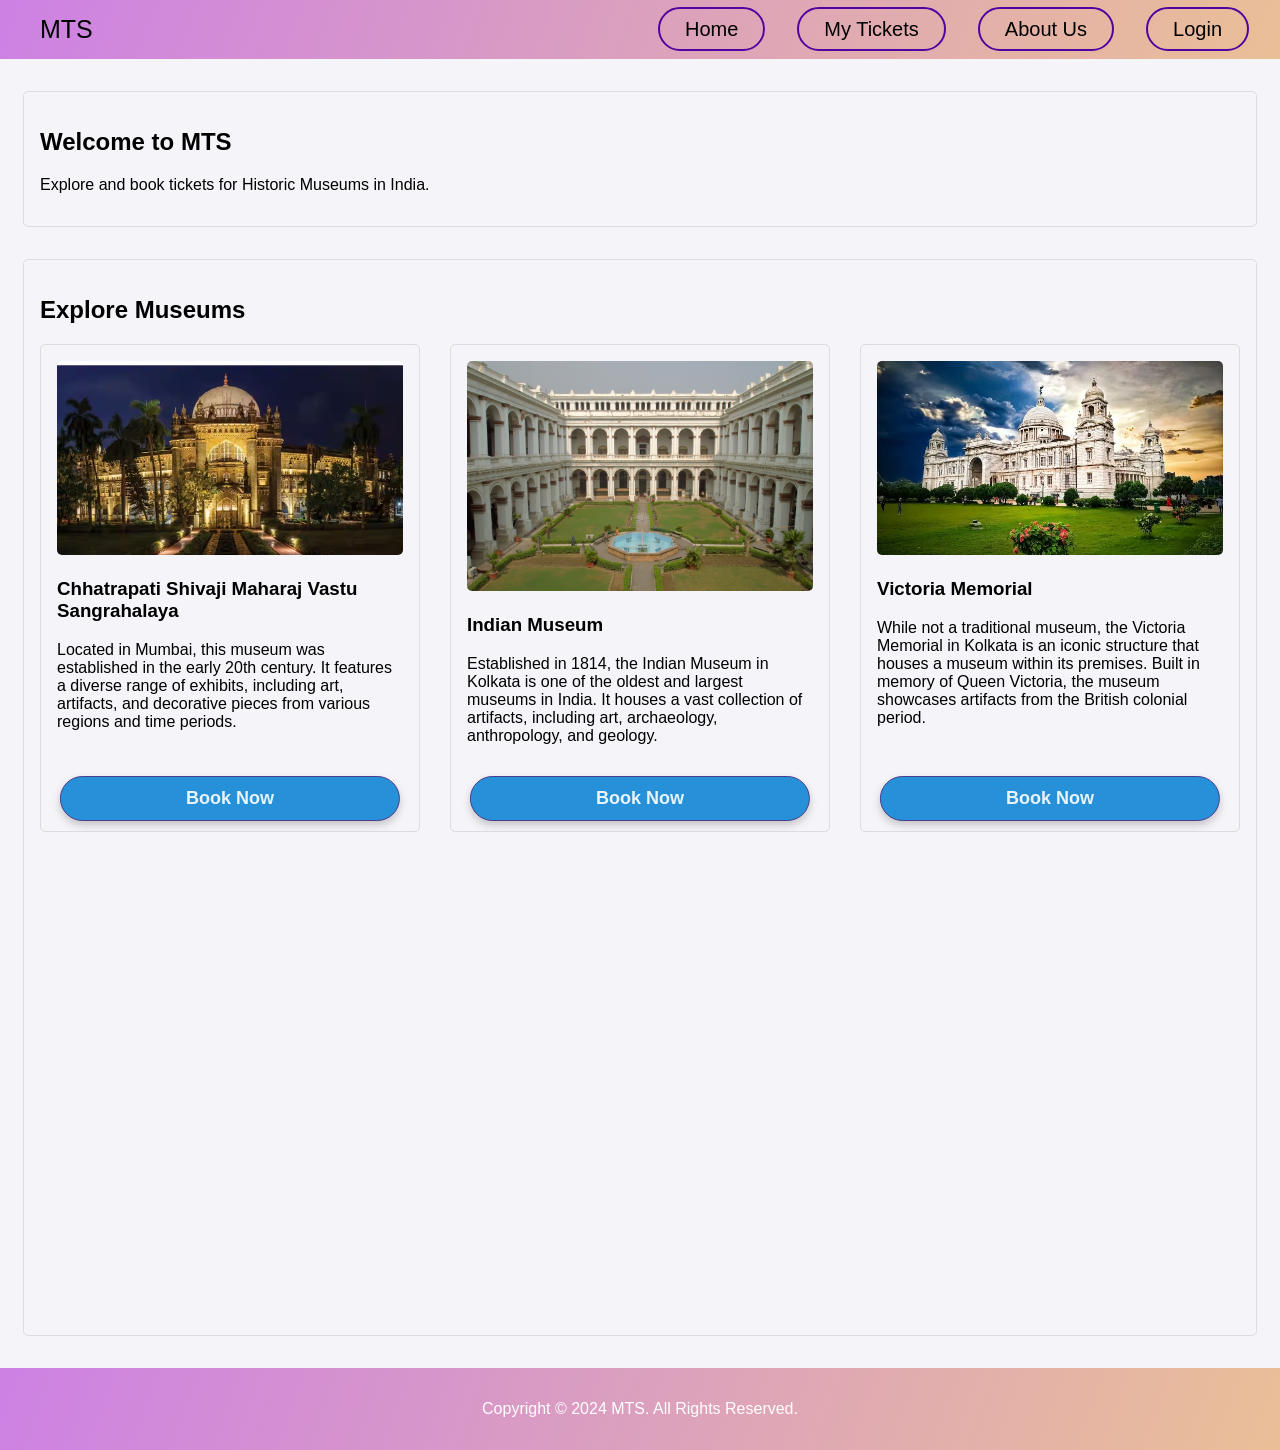
<file: MTS/index.html>
<!DOCTYPE html>
<html lang="en">
<head>
    <meta charset="UTF-8">
    <meta name="viewport" content="width=device-width, initial-scale=1.0">
    <title>MTS</title>
    <style>
        body {
            font-family: 'Trebuchet MS', 'Lucida Sans Unicode', 'Lucida Grande', 'Lucida Sans', Arial, sans-serif;
            margin: 0;
            padding: 0;
            background-color: #f4f4f9;
        } 

        .logo {
            color: black;
            margin-left: 25px;
            font-size: 25px;
        }

        nav {
            background: linear-gradient(110deg, #cd81e4, #eabf97);
            padding: 15px;
            display: flex;
            justify-content: space-between;
            align-items: center;
        }

        .nav_links {
            list-style: none;
            padding: 0;
            margin: 0;
            display: flex;
            justify-content: center;
            align-items: center;
        }

        nav li {
            margin: 0 16px;
            font-size: 20px;
        }

        nav a {
            font-weight: 500;
            font-size: 20px;
            color: black;
            text-decoration: none;
            padding: 9px 25px;
            border: 2px solid #5102a0; 
            border-radius: 60px;
            cursor: pointer;
            transition: all 0.3s ease 0s;
        }

        nav a:hover {
            background-color: limegreen;
            border: 2px solid darkgreen; 
        }

        main {
            max-width: 1200px;
            margin: 32px auto;
            padding: 16px;
            border: 1px solid #ddd;
            border-radius: 5px;
        }

        .card-container {
            display: flex;
            flex-wrap: wrap;
            gap: 30px;
            justify-content: center;
        }

        .monument-card {
            border: 1px solid #ddd;
            border-radius: 5px;
            padding: 16px;
            flex: 1 1 calc(33.333% - 32px);
            box-sizing: border-box;
            position: relative;
            max-width: 400px;
            opacity: 0;
            transform: translateY(20px);
            transition: opacity 1s ease-out, transform 1s ease-out;
        }

        .monument-card.show {
            opacity: 1;
            transform: translateY(0);
        }

        .monument-card img {
            width: 100%;
            height: auto;
            border-radius: 5px;
        }

        .book button {
            width: 90%;
            height: 45px;
            border: 1px solid darkslateblue;
            position: absolute;
            bottom: 2%;
            left: 50%;
            transform: translate(-50%);
            background: #2691d9;
            border-radius: 25px;
            font-size: 18px;
            color: #e9f4fb;
            font-weight: 700;
            cursor: pointer;
            outline: none;
            padding: 0 20px;
            box-shadow: 0 4px 8px rgba(0, 0, 0, 0.2);
            transition: all 0.3s ease;
        }

        .book button:hover {
            background-color: #119a01;
            box-shadow: 0 6px 12px rgba(0, 0, 0, 0.3);
            transform: translate(-50%) scale(1.05);
        }

        footer {
            text-align: center;
            padding: 16px;
            background: linear-gradient(110deg, #cd81e4, #eabf97);
            color: #fff;
        }
    </style>
</head>
<body>
    <nav>
        <span class="logo">MTS</span>
        <ul class="nav_links">
            <li><a href="index.html">Home</a></li>
            <li><a href="login.html">My Tickets</a></li>
            <li><a href="about.html">About Us</a></li>
            <li><a href="login.html">Login</a></li>
        </ul>
    </nav>
    <main>
        <h2>Welcome to MTS</h2>
        <p>Explore and book tickets for Historic Museums in India.</p>
    </main>
    <main>
        <h2>Explore Museums</h2>
        <div class="card-container">
            <div class="monument-card">
                <img src="BN3.png" alt="Chhatrapati Shivaji Maharaj Vastu Sangrahalaya">
                <h3>Chhatrapati Shivaji Maharaj Vastu Sangrahalaya</h3>
                <p>Located in Mumbai, this museum was established in the early 20th century. It features a diverse range of exhibits, including art, artifacts, and decorative pieces from various regions and time periods.</p><br><br>
                <a class="book" href="login.html"><button>Book Now</button></a>
            </div>
            <div class="monument-card">
                <img src="BN1.jpg" alt="Indian Museum">
                <h3>Indian Museum</h3>
                <p>Established in 1814, the Indian Museum in Kolkata is one of the oldest and largest museums in India. It houses a vast collection of artifacts, including art, archaeology, anthropology, and geology.</p><br><br><br>
                <a class="book" href="login.html"><button>Book Now</button></a>
            </div>
            <div class="monument-card">
                <img src="BN5.jpg" alt="Victoria Memorial">
                <h3>Victoria Memorial</h3>
                <p>While not a traditional museum, the Victoria Memorial in Kolkata is an iconic structure that houses a museum within its premises. Built in memory of Queen Victoria, the museum showcases artifacts from the British colonial period.</p><br><br>
                <a class="book" href="login.html"><button>Book Now</button></a>
            </div>
            <div class="monument-card">
                <img src="BN2.jpg" alt="National Museum">
                <h3>National Museum</h3>
                <p>The National Museum in New Delhi is one of the premier museums in India. It has an extensive collection of art and artifacts, representing different periods of Indian history and culture. The museum's exhibits include sculptures, paintings, manuscripts, and more.</p><br><br>
                <a class="book" href="login.html"><button>Book Now</button></a>
            </div>
            <div class="monument-card">
                <img src="BN4.jpg" alt="Salar Jung Museum">
                <h3>Salar Jung Museum</h3>
                <p>The Salar Jung Museum is one of the three national museums in India and is renowned for its collection of art and antiques. It houses a diverse range of items, including paintings, sculptures, textiles, manuscripts, and furniture.</p><br><br>
                <a class="book" href="login.html"><button>Book Now</button></a>
            </div>
        </div>
    </main>
    <footer>
        <p>Copyright &copy; 2024 MTS. All Rights Reserved.</p>
    </footer>
    <script>
        document.addEventListener('DOMContentLoaded', () => {
            const cards = document.querySelectorAll('.monument-card');

            function handleScroll() {
                const triggerBottom = window.innerHeight * 0.8;

                cards.forEach(card => {
                    const cardTop = card.getBoundingClientRect().top;

                    if (cardTop < triggerBottom) {
                        card.classList.add('show');
                    } else {
                        card.classList.remove('show');
                    }
                });
            }

            window.addEventListener('scroll', handleScroll);
            handleScroll();
        });
    </script>
</body>
</html>
</file>
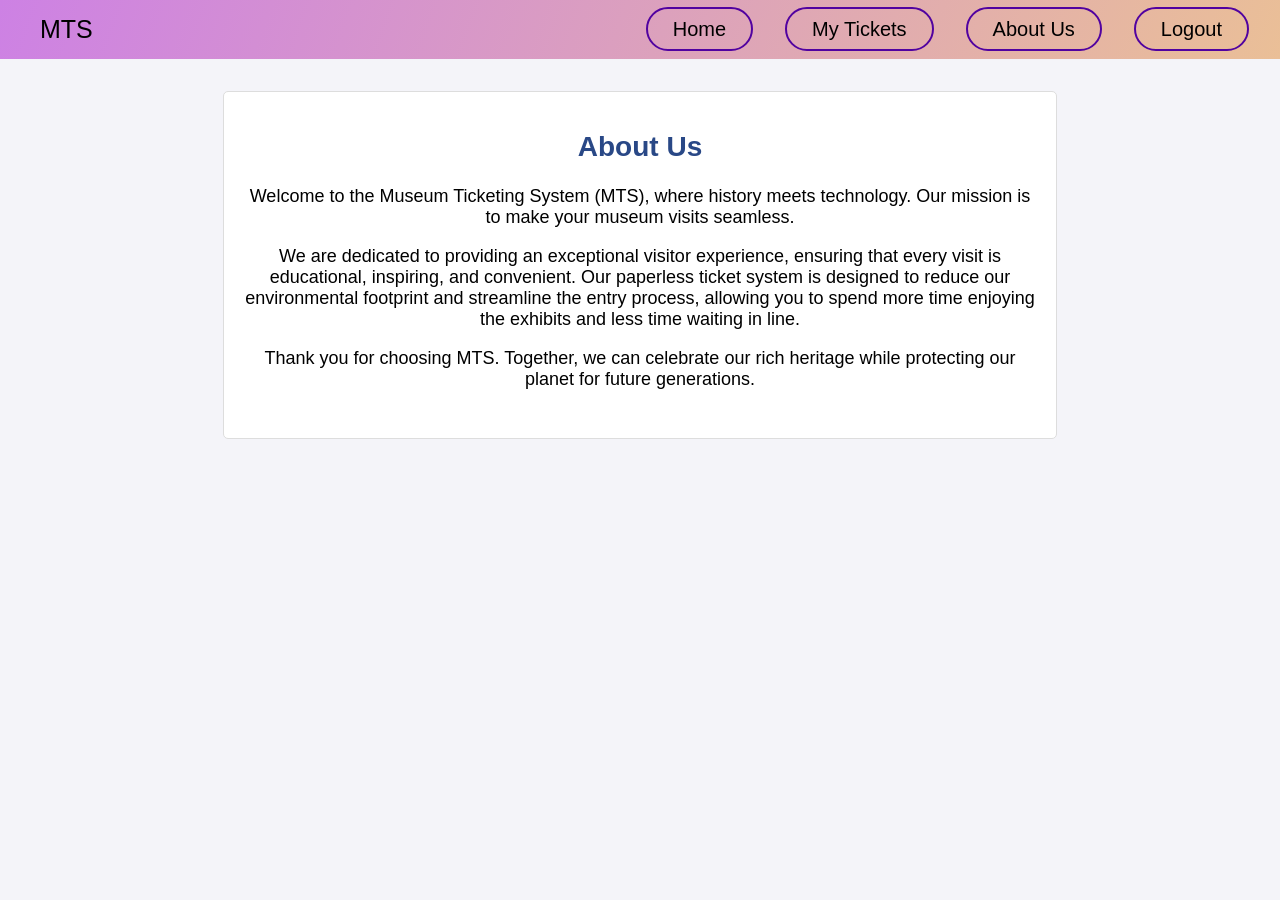
<file: MTS/about.html>
<!DOCTYPE html>
<html lang="en">
<head>
    <meta charset="UTF-8">
    <meta name="viewport" content="width=device-width, initial-scale=1.0">
    <title>MTS - About Us</title>
    <style>
        body {
            font-family: 'Trebuchet MS', 'Lucida Sans Unicode', 'Lucida Grande', 'Lucida Sans', Arial, sans-serif;
            margin: 0;
            padding: 0;
            background-color: #f4f4f9;
        }

        .logo {
            color: black;
            margin-left: 25px;
            font-size: 25px;
        }

        nav {
            background: linear-gradient(110deg, #cd81e4, #eabf97);
            padding: 15px;
            display: flex;
            justify-content: space-between;
            align-items: center;
        }

        .nav_links {
            list-style: none;
            padding: 0;
            margin: 0;
            display: flex;
            justify-content: center;
            align-items: center;
        }

        nav li {
            margin: 0 16px;
            font-size: 20px;
        }

        nav a {
            font-weight: 500;
            font-size: 20px;
            color: black;
            text-decoration: none;
            padding: 9px 25px;
            border: 2px solid #5102a0; 
            border-radius: 60px;
            cursor: pointer;
            transition: all 0.3s ease 0s;
        }

        nav a:hover {
            background-color: limegreen;
            border: 2px solid darkgreen;
        }

        main {
            max-width: 800px;
            margin: 32px auto;
            padding: 16px;
            border: 1px solid #ddd;
            border-radius: 5px;
            background-color: #fff;
        }

        .content {
            text-align: center;
            margin-bottom: 32px;
        }

        .content h2 {
            color: #294886;
            font-size: 28px;
        }

        .content p {
            font-size: 18px;
            color: black;
        }
    </style>
</head>
<body>
    <nav>
        <span class="logo">MTS</span>
        <ul class="nav_links">
            <li><a href="dashboard.html">Home</a></li>
            <li><a href="ticket.html">My Tickets</a></li>
            <li><a href="about.html">About Us</a></li>
            <li><a href="index.html">Logout</a></li>
        </ul>
    </nav>
    <main>
        <div class="content">
            <h2>About Us</h2>
            <p>Welcome to the Museum Ticketing System (MTS), where history meets technology. Our mission is to make your museum visits seamless.</p>
            <p>We are dedicated to providing an exceptional visitor experience, ensuring that every visit is educational, inspiring, and convenient. Our paperless ticket system is designed to reduce our environmental footprint and streamline the entry process, allowing you to spend more time enjoying the exhibits and less time waiting in line.</p>
            <p>Thank you for choosing MTS. Together, we can celebrate our rich heritage while protecting our planet for future generations.</p>
        </div>
    </main>
</body>
</html>
</file>
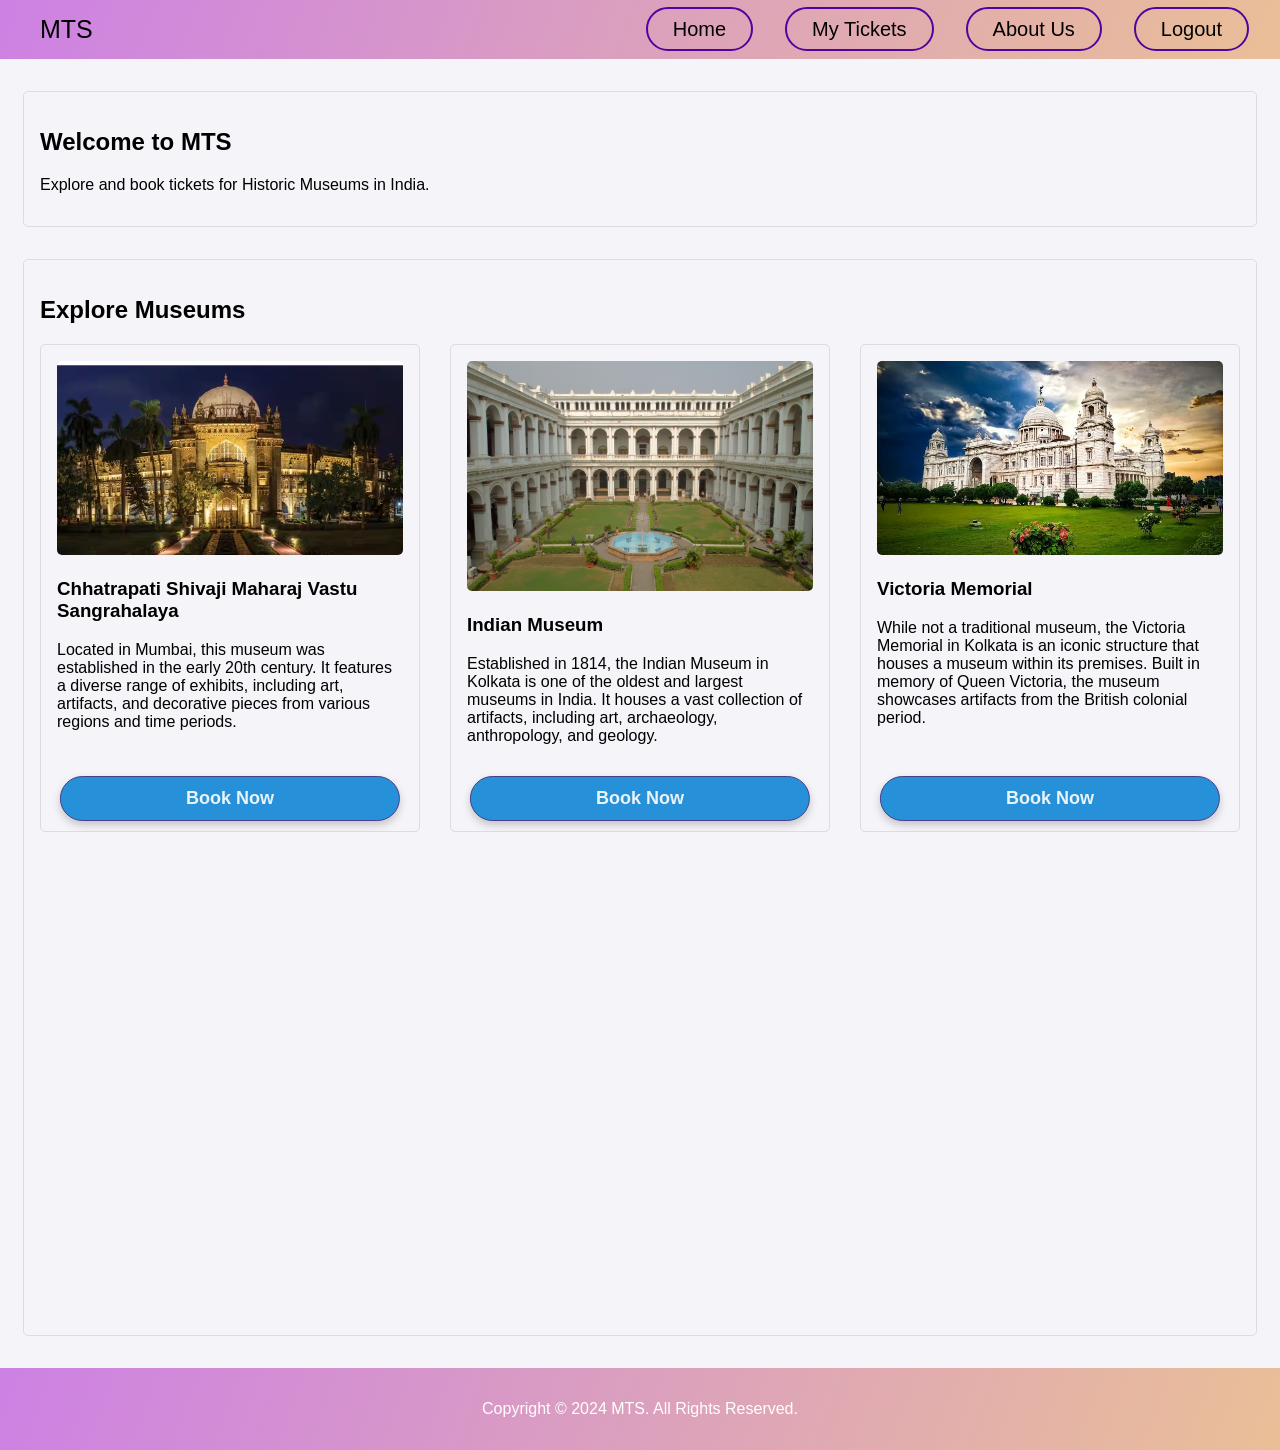
<file: MTS/dashboard.html>
<!DOCTYPE html>
<html lang="en">
<head>
    <meta charset="UTF-8">
    <meta name="viewport" content="width=device-width, initial-scale=1.0">
    <title>MTS</title>
    <style>
        body {
            font-family: 'Trebuchet MS', 'Lucida Sans Unicode', 'Lucida Grande', 'Lucida Sans', Arial, sans-serif;
            margin: 0;
            padding: 0;
            background-color: #f4f4f9;
        }

        .logo {
            color: black;
            margin-left: 25px;
            font-size: 25px;
        }

        nav {
            background: linear-gradient(110deg, #cd81e4, #eabf97);
            padding: 15px;
            display: flex;
            justify-content: space-between;
            align-items: center;
        }

        .nav_links {
            list-style: none;
            padding: 0;
            margin: 0;
            display: flex;
            justify-content: center;
            align-items: center;
        }

        nav li {
            margin: 0 16px;
            font-size: 20px;
        }

        nav a {
            font-weight: 500;
            font-size: 20px;
            color: black;
            text-decoration: none;
            padding: 9px 25px;
            border: 2px solid #5102a0; 
            border-radius: 60px;
            cursor: pointer;
            transition: all 0.3s ease 0s;
        }

        nav a:hover {
            background-color: limegreen;
            border: 2px solid darkgreen; 
        }

        main {
            max-width: 1200px;
            margin: 32px auto;
            padding: 16px;
            border: 1px solid #ddd;
            border-radius: 5px;
        }

        .card-container {
            display: flex;
            flex-wrap: wrap;
            gap: 30px;
            justify-content: center;
        }

        .monument-card {
            border: 1px solid #ddd;
            border-radius: 5px;
            padding: 16px;
            flex: 1 1 calc(33.333% - 32px);
            box-sizing: border-box;
            position: relative;
            max-width: 400px;
            opacity: 0;
            transform: translateY(20px);
            transition: opacity 1s ease-out, transform 1s ease-out;
        }

        .monument-card.show {
            opacity: 1;
            transform: translateY(0);
        }

        .monument-card img {
            width: 100%;
            height: auto;
            border-radius: 5px;
        }

        .book button {
            width: 90%;
            height: 45px;
            border: 1px solid darkslateblue;
            position: absolute;
            bottom: 2%;
            left: 50%;
            transform: translate(-50%);
            background: #2691d9;
            border-radius: 25px;
            font-size: 18px;
            color: #e9f4fb;
            font-weight: 700;
            cursor: pointer;
            outline: none;
            padding: 0 20px;
            box-shadow: 0 4px 8px rgba(0, 0, 0, 0.2);
            transition: all 0.3s ease;
        }

        .book button:hover {
            background-color: #119a01;
            box-shadow: 0 6px 12px rgba(0, 0, 0, 0.3);
            transform: translate(-50%) scale(1.05);
        }

        footer {
            text-align: center;
            padding: 16px;
            background: linear-gradient(110deg, #cd81e4, #eabf97);
            color: #fff;
        }
    </style>
</head>
<body>
    <nav>
        <span class="logo">MTS</span>
        <ul class="nav_links">
            <li><a href="dashboard.html">Home</a></li>
            <li><a href="ticket.html">My Tickets</a></li>
            <li><a href="about.html">About Us</a></li>
            <li><a href="index.html">Logout</a></li>
        </ul>
    </nav>
    <main>
        <h2>Welcome to MTS</h2>
        <p>Explore and book tickets for Historic Museums in India.</p>
    </main>
    <main>
        <h2>Explore Museums</h2>
        <div class="card-container">
            <div class="monument-card">
                <img src="BN3.png" alt="Chhatrapati Shivaji Maharaj Vastu Sangrahalaya">
                <h3>Chhatrapati Shivaji Maharaj Vastu Sangrahalaya</h3>
                <p>Located in Mumbai, this museum was established in the early 20th century. It features a diverse range of exhibits, including art, artifacts, and decorative pieces from various regions and time periods.</p><br><br>
                <a class="book" href="v1.html"><button>Book Now</button></a>
            </div>
            <div class="monument-card">
                <img src="BN1.jpg" alt="Indian Museum">
                <h3>Indian Museum</h3>
                <p>Established in 1814, the Indian Museum in Kolkata is one of the oldest and largest museums in India. It houses a vast collection of artifacts, including art, archaeology, anthropology, and geology.</p><br><br><br>
                <a class="book" href="v2.html"><button>Book Now</button></a>
            </div>
            <div class="monument-card">
                <img src="BN5.jpg" alt="Victoria Memorial">
                <h3>Victoria Memorial</h3>
                <p>While not a traditional museum, the Victoria Memorial in Kolkata is an iconic structure that houses a museum within its premises. Built in memory of Queen Victoria, the museum showcases artifacts from the British colonial period.</p><br><br>
                <a class="book" href="v3.html"><button>Book Now</button></a>
            </div>
            <div class="monument-card">
                <img src="BN2.jpg" alt="National Museum">
                <h3>National Museum</h3>
                <p>The National Museum in New Delhi is one of the premier museums in India. It has an extensive collection of art and artifacts, representing different periods of Indian history and culture. The museum's exhibits include sculptures, paintings, manuscripts, and more.</p><br><br>
                <a class="book" href="v4.html"><button>Book Now</button></a>
            </div>
            <div class="monument-card">
                <img src="BN4.jpg" alt="Salar Jung Museum">
                <h3>Salar Jung Museum</h3>
                <p>The Salar Jung Museum is one of the three national museums in India and is renowned for its collection of art and antiques. It houses a diverse range of items, including paintings, sculptures, textiles, manuscripts, and furniture.</p><br><br>
                <a class="book" href="v5.html"><button>Book Now</button></a>
            </div>
        </div>
    </main>
    <footer>
        <p>Copyright &copy; 2024 MTS. All Rights Reserved.</p>
    </footer>
    <script>
        document.addEventListener('DOMContentLoaded', () => {
            const cards = document.querySelectorAll('.monument-card');

            function handleScroll() {
                const triggerBottom = window.innerHeight * 0.8;

                cards.forEach(card => {
                    const cardTop = card.getBoundingClientRect().top;

                    if (cardTop < triggerBottom) {
                        card.classList.add('show');
                    } else {
                        card.classList.remove('show');
                    }
                });
            }

            window.addEventListener('scroll', handleScroll);
            handleScroll();
        });
    </script>
</body>
</html>
</file>
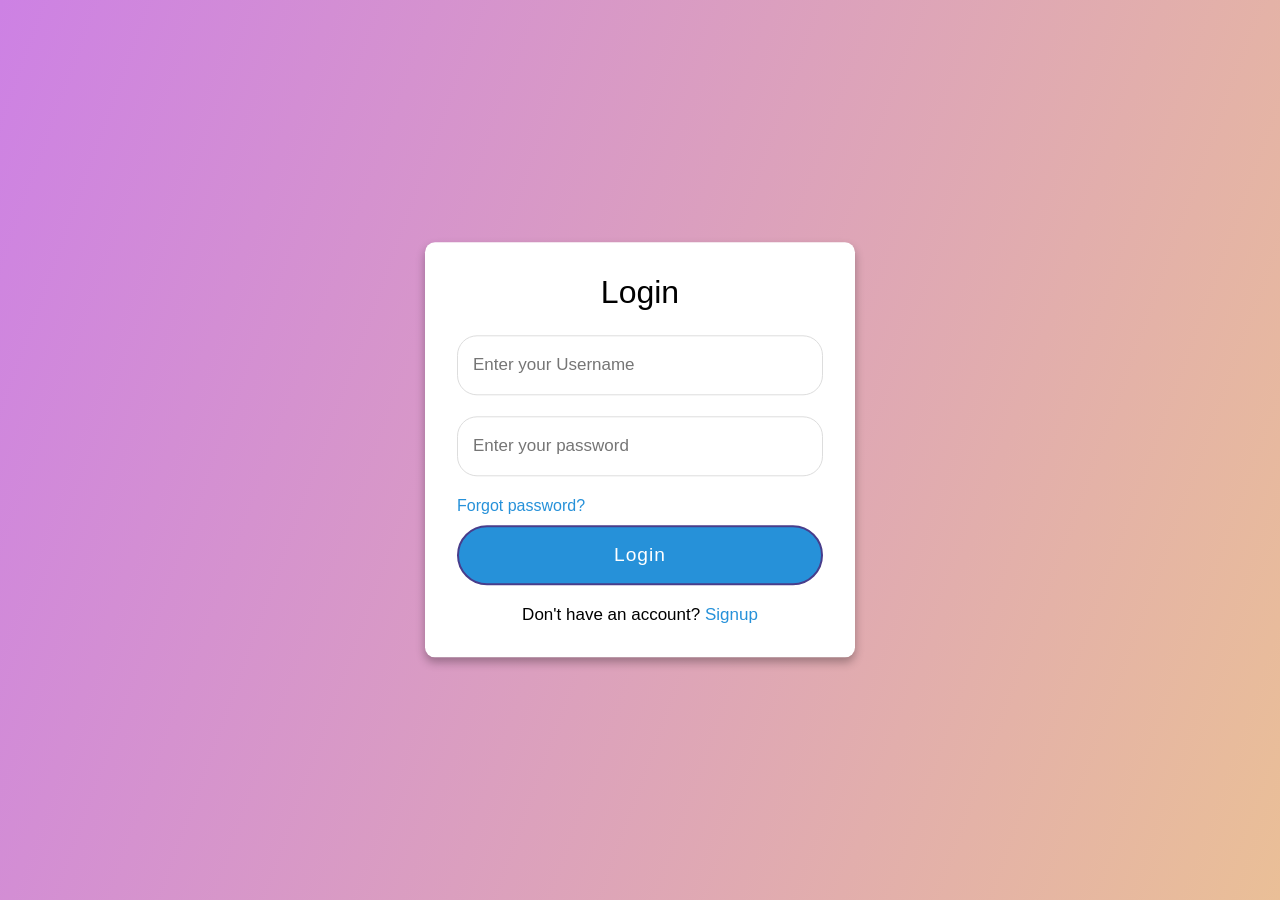
<file: MTS/login.html>
<!DOCTYPE html>
<html lang="en">
<head>
  <meta charset="UTF-8">
  <meta name="viewport" content="width=device-width, initial-scale=1.0">
  <title>Login</title>
  <link rel="stylesheet" href="SignLogPass.css">
</head>
<body>
  <div class="container">
    <input type="checkbox" id="check">
    <div class="login form">
      <header>Login</header>
      <form id="loginForm" action="dashboard.html">
        <input type="text" placeholder="Enter your Username" required>
        <input type="password" placeholder="Enter your password" required>
        <a href="pass.html">Forgot password?</a>
        <input type="submit" class="button" value="Login">
      </form>
      <div class="signup">
        <span class="signup">Don't have an account?
         <label for="check">Signup</label>
        </span>
      </div>
    </div>

    <div class="registration form">
      <header>Signup</header>
      <form action="#">
        <input type="text" placeholder="Enter your Email" required>
        <input type="text" placeholder="Enter your Username" required>
        <input type="password" placeholder="Create a password" required>
        <input type="password" placeholder="Confirm your password" required>
        <input type="submit" class="button" value="Signup">
      </form>
      <div class="signup">
        <span class="signup">Already have an account?
         <label for="check">Login</label>
        </span>
      </div>
    </div>
  </div>
</body>
</html>
</file>
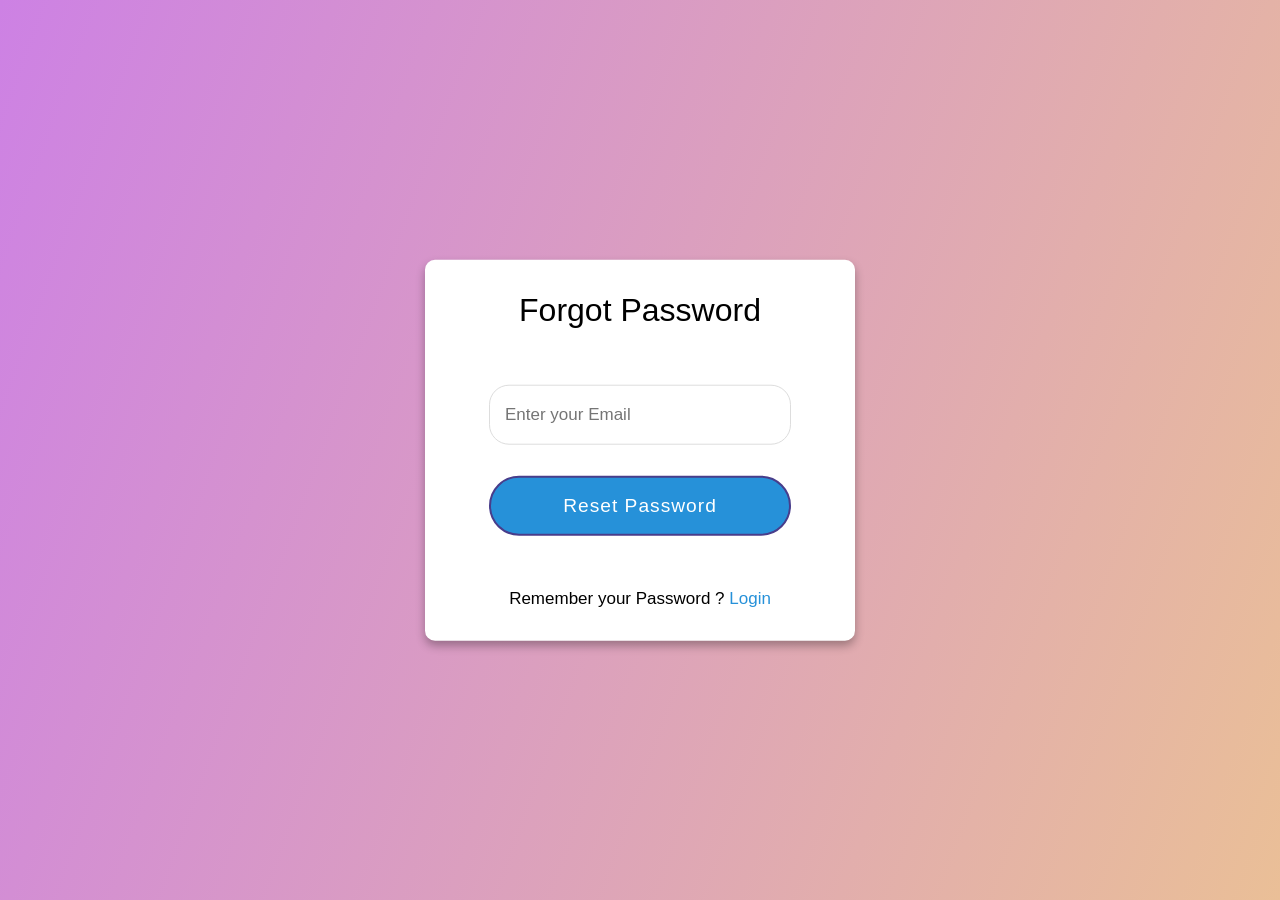
<file: MTS/pass.html>
<!DOCTYPE html>
<html lang="en">
<head>
  <meta charset="UTF-8">
  <meta name="viewport" content="width=device-width, initial-scale=1.0">
  <title>Forgot Password</title>
  <link rel="stylesheet" href="SignLogPass.css">
</head>
<body>
  <div class="container">
    <div class="forgot-password">
      <header>Forgot Password</header>
      <form action="#">
        <input type="email" placeholder="Enter your Email" required>
        <input type="submit" class="button" value="Reset Password">
      </form>
      <div class="signup">
        <span class="signup">Remember your Password ?
         <a href="login.html" style="color: #2691d9;">Login</a>
        </span>
      </div>
    </div>
  </div>
</body>
</html>
</file>
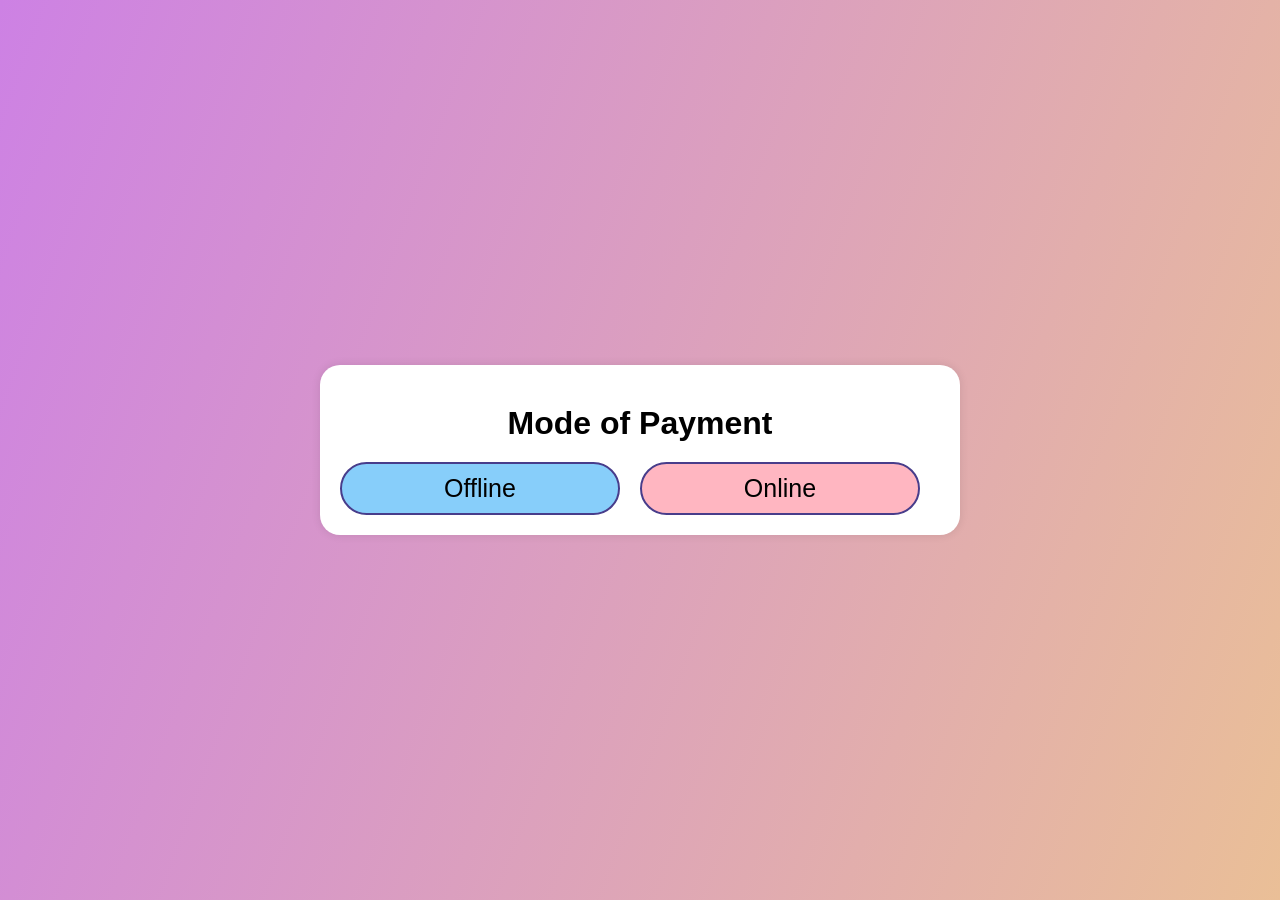
<file: MTS/pay.html>
<!DOCTYPE html>
<html lang="en">
<head>
    <meta charset="UTF-8">
    <meta name="viewport" content="width=device-width, initial-scale=1.0">
    <title>Payment Mode Selection</title>
    <style>
        /* Inline CSS */
        body {
            font-family: 'Trebuchet MS', 'Lucida Sans Unicode', 'Lucida Grande', 'Lucida Sans', Arial, sans-serif;
            display: flex;
            justify-content: center;
            align-items: center;
            height: 100vh;
            margin: 0;
            background: linear-gradient(110deg, #cd81e4, #eabf97);        
        }

        .container {
            background: white;
            padding: 20px;
            border-radius: 20px;
            box-shadow: 0 0 10px rgba(0, 0, 0, 0.1);
            width: 600px; /* Increased width to accommodate side-by-side boxes */
            text-align: center; /* Center text inside the container */
        }

        h1 {
            margin: 20px;
        }

        .payment-options {
            display: flex;
            justify-content: space-between; /* Space between boxes */
        }

        .payment-option-box {
            border: 2px solid darkslateblue;
            padding: 10px;
            border-radius: 30px;
            flex: 1; /* Allow boxes to grow equally */
            margin-right: 20px; /* Space between boxes */
            cursor: pointer; /* Change cursor to pointer to indicate clickable */
            text-align: center; /* Center text inside the box */
            font-size: 25px;
            transition: all 0.3s ease;
        }

        .payment-option-box.online {
            background: lightpink; /* Light blue for online */
        }

        .payment-option-box.offline {
            background: lightskyblue; /* Light red for offline */
        }

        .payment-option-box.selected {
            background-color: #119a01;
            transform: scale(1.05); /* Adjust scaling */
        }

        .payment-option-box.popout {
            animation: popup 0.3s ease-in-out;
        }

        @keyframes popOut {
            0% {
                transform: scale(1);
            }
            50% {
                transform: scale(1.1);
            }
            100% {
                transform: scale(1);
            }
        }

        /* Modal Popup Styles */
        .modal {
            display: none; /* Hidden by default */
            position: fixed; /* Stay in place */
            z-index: 1; /* Sit on top */
            left: 0;
            top: 0;
            width: 100%; /* Full width */
            height: 100%; /* Full height */
            overflow: auto; /* Enable scroll if needed */
            background-color: lightgreen; 
            justify-content: center;
            align-items: center;
            animation: fadeIn 0.5s ease-in;
        }

        .modal-content {
            background: white;
            margin: auto; /* Center the modal content horizontally */
            padding: 20px;
            border-radius: 20px;
            width: 50%; /* Could be more or less, depending on screen size */
            text-align: center;
            animation: fadeIn 0.5s ease-in;
        }

        .modal-content .checkmark-container {
            display: inline-block;
            margin-bottom: 10px;
        }

        .modal-content .checkmark {
            width: 80px;
            height: 80px;
            display: inline-block;
        }

        .checkmark path {
            stroke: #4caf50;
            stroke-width: 8;
            fill: none;
            stroke-dasharray: 100;
            stroke-dashoffset: 100;
            animation: draw 0.5s ease-in-out forwards;
        }

        @keyframes draw {
            from {
                stroke-dashoffset: 100;
            }
            to {
                stroke-dashoffset: 0;
            }
        }

        @keyframes fadeIn {
            from {
                opacity: 0;
            }
            to {
                opacity: 1;
            }
        }

        .modal-content .message {
            font-size: 24px;
            color: black;
        }
    </style>
</head>
<body>
    <div class="container">
        <h1>Mode of Payment</h1>
        <div class="payment-options">
            <div class="payment-option-box offline" data-value="offline">
                Offline
            </div>
            <div class="payment-option-box online" data-value="online">
                Online
            </div>
        </div>
    </div>

    <!-- Modal -->
    <div id="successModal" class="modal" role="dialog" aria-labelledby="modalTitle" aria-hidden="true">
        <div class="modal-content">
            <div class="checkmark-container">
                <svg class="checkmark" viewBox="0 0 50 50">
                    <path d="M12 25 l10 10 l20 -20"></path>
                </svg>
            </div>
            <div class="message" id="modalTitle">Payment Successful</div>
        </div>
    </div>

    <script>
        document.querySelectorAll('.payment-option-box').forEach(box => {
            box.addEventListener('click', function() {
                // Remove 'selected' and 'popout' classes from all boxes
                document.querySelectorAll('.payment-option-box').forEach(b => {
                    b.classList.remove('selected');
                    b.classList.remove('popout');
                });

                // Add 'selected' class to the clicked box
                this.classList.add('selected');

                // Get the value of the selected option
                const selectedValue = this.getAttribute('data-value');

                // Check if the selected option is 'offline'
                if (selectedValue === 'offline') {
                    // Show the modal
                    const modal = document.getElementById('successModal');
                    modal.style.display = 'flex';

                    // Redirect to 'ticket.html' after a short delay
                    setTimeout(() => {
                        window.location.href = 'ticket.html';
                    }, 1000); // Delay for 1 second (1000 milliseconds)
                } else if (selectedValue === 'online') {
                    // Add 'popout' class to create popout effect
                    this.classList.add('popout');

                    // Redirect to 'online.html' immediately
                    setTimeout(() => {
                        window.location.href = 'online.html';
                    }, 200); // Delay for the animation to complete
                }
            });
        });

        // Get the modal
        const modal = document.getElementById('successModal');

        // When the user clicks anywhere outside of the modal, close it
        window.onclick = function(event) {
            if (event.target === modal) {
                modal.style.display = 'none';
            }
        }
    </script>    
</body>
</html>
</file>
<file: MTS/SignLogPass.css>
* {
  margin: 0;
  padding: 0;
  box-sizing: border-box;
  font-family: 'Trebuchet MS', 'Lucida Sans Unicode', 'Lucida Grande', 'Lucida Sans', Arial, sans-serif;
}

body {
  min-height: 100vh;
  width: 100%;
  background: linear-gradient(110deg, #cd81e4, #eabf97);}

.container {
  position: absolute;
  top: 50%;
  left: 50%;
  transform: translate(-50%, -50%);
  max-width: 430px;
  width: 100%;
  background: white;
  border-radius: 10px;
  box-shadow: 0 5px 10px rgba(0, 0, 0, 0.3);
}

.container .registration {
  display: none;
}

#check:checked ~ .registration {
  display: block;
}

#check:checked ~ .login {
  display: none;
}

#check {
  display: none;
}

.form {
  padding: 32px;
}

.form header {
  font-size: 32px;
  font-weight: 500;
  text-align: center;
  margin-bottom: 24px;
}

.form input {
  height: 60px;
  width: 100%;
  padding: 0 15px;
  font-size: 17px;
  margin-bottom: 20.8px;
  border: 1px solid #ddd;
  border-radius: 20px;
  outline: none;
}

.form input:focus {
  box-shadow: 0 1px 0 rgba(0, 0, 0, 0.2);
}

.form a {
  font-size: 16px;
  color: #2691d9;
  text-decoration: none;
}


.form input.button {
  color: #fff;
  background: #2691d9;
  border: 2px solid darkslateblue;
  font-size: 19.2px;
  font-weight: 500;
  letter-spacing: 1px;
  margin-top: 10px;
  cursor: pointer;
  transition: 0.4s;
  border-radius: 30px;
}

.form input.button:hover {
  background: #119a01;
  transform: scale(1.05);
}

.signup {
  font-size: 17px;
  text-align: center;
}

.signup label {
  color: #2691d9;
  cursor: pointer;
}

.container .forgot-password {
  padding: 32px;
}

.forgot-password header {
  font-size: 32px;
  font-weight: 500;
  text-align: center;
  margin-bottom: 24px;
}

.forgot-password form {
  padding: 32px;
}

.forgot-password input {
  height: 60px;
  width: 100%;
  padding: 0 15px;
  font-size: 17px;
  margin-bottom: 20.8px;
  border: 1px solid #ddd;
  border-radius: 20px;
  outline: none;
}

.forgot-password input:focus {
  box-shadow: 0 1px 0 rgba(0, 0, 0, 0.2);
}

.forgot-password input.button {
  color: #fff;
  background: #2691d9;
  border: 2px solid darkslateblue;
  font-size: 19.2px;
  font-weight: 500;
  letter-spacing: 1px;
  margin-top: 10px;
  cursor: pointer;
  border-radius: 30px;
  transition: 0.3s;
}

.forgot-password input.button:hover {
  background: #119a01;
  transform: scale(1.05);
}

.signup {
  font-size: 17px;
  text-align: center;
}

.signup a {
  color: #2691d9;
  text-decoration: none;
}
</file>
